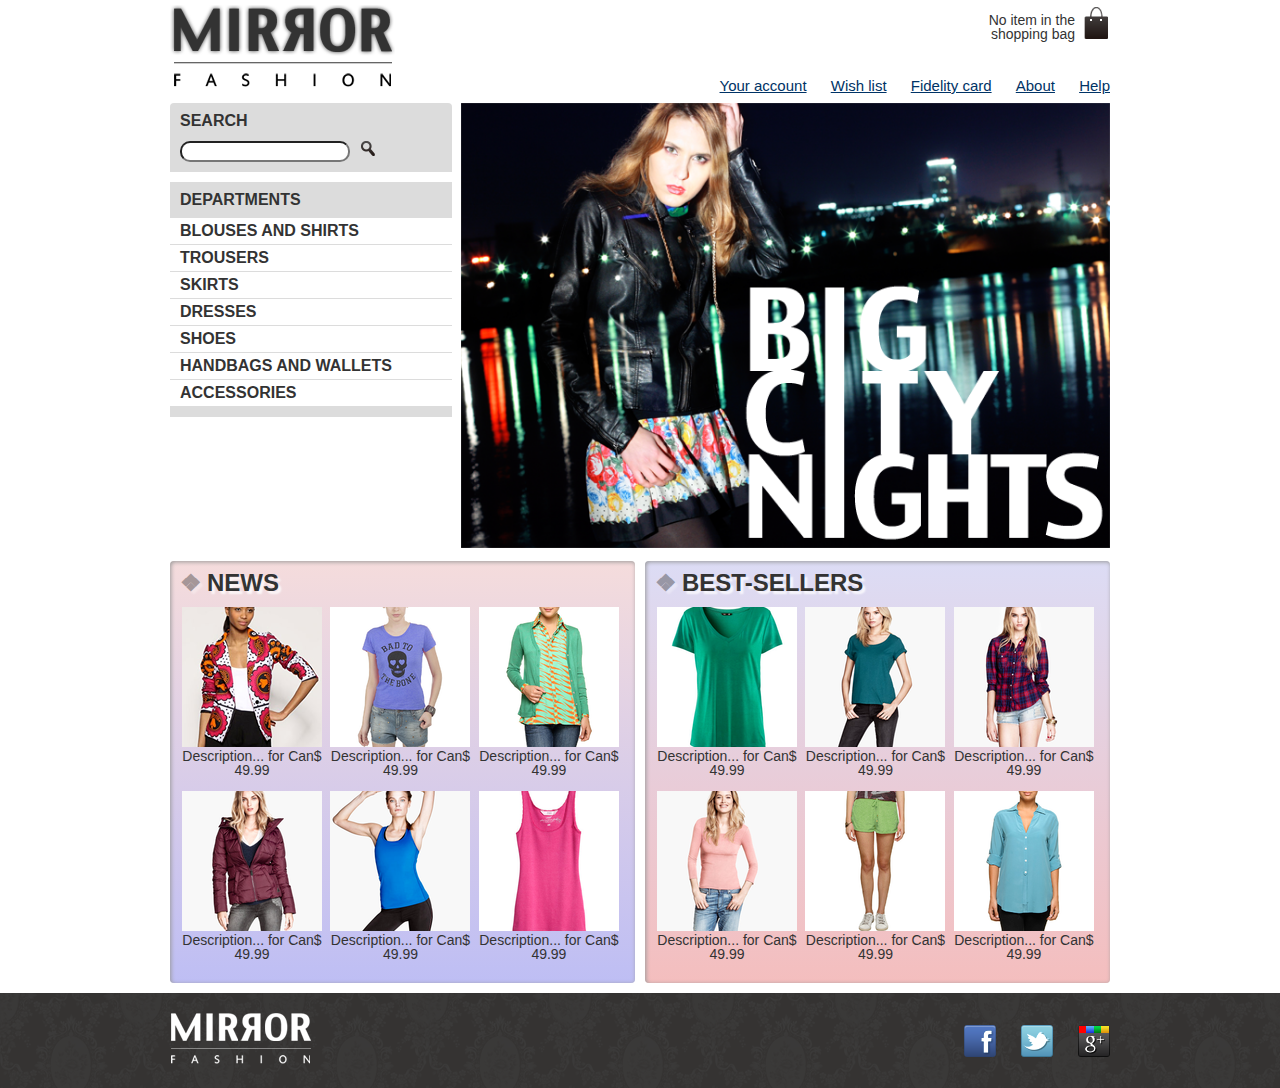
<file: index.html>
﻿<!DOCTYPE html>

<html lang="en">
<head>
    <meta charset="utf-8" />
    <meta name="viewport" content="width=device-width" />
    <title>Mirror Fashion</title>
    <link rel="stylesheet" href="css/reset.css" />
    <link rel="stylesheet" href="css/styles.css" />
</head>
<body>
    <header class="container">
        <h1><img src="img/logo.png" alt="Mirror Fashion logo" /></h1>
        <p class="shopping-bag">
            No item in the shopping bag
        </p>
        <nav class="menu-options">
            <ul>
                <li><a href="#">Your account</a></li>
                <li><a href="#">Wish list</a></li>
                <li><a href="#">Fidelity card</a></li>
                <li><a href="about.html">About</a></li>
                <li><a href="#">Help</a></li>
            </ul>
        </nav>
    </header>
    <div  class="container highlight">
        <section class="search">
            <h2>Search</h2>
            <form>
                <input type="search" />
                <button><img src="img/search.png"/></button>
            </form>
        </section>
        <section class="menu-departments">
            <h2>Departments</h2>
            <nav>
                <ul>
                    <li>
                        <a href="#">Blouses and Shirts</a>
                        <ul>
                            <li><a href="#">Short sleeve</a></li>
                            <li><a href="#">Long sleeve</a></li>
                            <li><a href="#">Social shirt</a></li>
                            <li><a href="#">Casual shirt</a></li>
                        </ul>
                    </li>
                    <li><a href="#">Trousers</a></li>
                    <li><a href="#">Skirts</a></li>
                    <li><a href="#">Dresses</a></li>
                    <li><a href="#">Shoes</a></li>
                    <li><a href="#">Handbags and Wallets</a></li>
                    <li><a href="#">Accessories</a></li>
                </ul>
            </nav>
        </section>
        <section class="banner-highlight">
            <figure>
                <img src="img/highlight-home.png" alt="Big City Nights promotion picture" />
            </figure>
        </section>
    </div>
    <div class="container panels">
        <section class="panel news">
            <h2>News</h2>
            <ol>
                <li>
                    <a href="product.html">
                        <figure>
                            <img src="img/products/miniature1.png" alt="miniature1 picture" />
                            <figcaption>Description... for Can$ 49.99</figcaption>
                        </figure>
                    </a>
                </li>
                <li>
                    <a href="product.html">
                        <figure>
                            <img src="img/products/miniature2.png" alt="miniature2 picture" />
                            <figcaption>Description... for Can$ 49.99</figcaption>
                        </figure>
                    </a>
                </li>
                <li>
                    <a href="product.html">
                        <figure>
                            <img src="img/products/miniature3.png" alt="miniature3 picture" />
                            <figcaption>Description... for Can$ 49.99</figcaption>
                        </figure>
                    </a>
                </li>
                <li>
                    <a href="product.html">
                        <figure>
                            <img src="img/products/miniature4.png" alt="miniature4 picture" />
                            <figcaption>Description... for Can$ 49.99</figcaption>
                        </figure>
                    </a>
                </li>
                <li>
                    <a href="product.html">
                        <figure>
                            <img src="img/products/miniature5.png" alt="miniature5 picture" />
                            <figcaption>Description... for Can$ 49.99</figcaption>
                        </figure>
                    </a>
                </li>
                <li>
                    <a href="product.html">
                        <figure>
                            <img src="img/products/miniature6.png" alt="miniature6 picture" />
                            <figcaption>Description... for Can$ 49.99</figcaption>
                        </figure>
                    </a>
                </li>
            </ol>
        </section>
        <section class="panel best-sellers">
            <h2>Best-sellers</h2>
            <ol>
                <li>
                    <a href="product.html">
                        <figure>
                            <img src="img/products/miniature7.png" alt="miniature7 picture" />
                            <figcaption>Description... for Can$ 49.99</figcaption>
                        </figure>
                    </a>
                </li>
                <li>
                    <a href="product.html">
                        <figure>
                            <img src="img/products/miniature8.png" alt="miniature8 picture" />
                            <figcaption>Description... for Can$ 49.99</figcaption>
                        </figure>
                    </a>
                </li>
                <li>
                    <a href="product.html">
                        <figure>
                            <img src="img/products/miniature9.png" alt="miniature9 picture" />
                            <figcaption>Description... for Can$ 49.99</figcaption>
                        </figure>
                    </a>
                </li>
                <li>
                    <a href="product.html">
                        <figure>
                            <img src="img/products/miniature10.png" alt="miniature10 picture" />
                            <figcaption>Description... for Can$ 49.99</figcaption>
                        </figure>
                    </a>
                </li>
                <li>
                    <a href="product.html">
                        <figure>
                            <img src="img/products/miniature11.png" alt="miniature11 picture" />
                            <figcaption>Description... for Can$ 49.99</figcaption>
                        </figure>
                    </a>
                </li>
                <li>
                    <a href="product.html">
                        <figure>
                            <img src="img/products/miniature12.png" alt="miniature12 picture" />
                            <figcaption>Description... for Can$ 49.99</figcaption>
                        </figure>
                    </a>
                </li>
            </ol>
        </section>
    </div>
    <footer>
        <div class="container">
            <img src="img/logo-footer.png"  alt="Mirror Fashion logo" />
            <ul class="social">
                <li>
                    <a href="http://facebook.com/mirrorfashion">Facebook</a>
                </li>
                <li>
                    <a href="http://twitter.com/mirrorfashion">Twitter</a>
                </li>
                <li>
                    <a href="http://plus.google.com/mirrorfashion">Google</a>
                </li>
            </ul>
        </div>
    </footer>
</body>
</html>
</file>
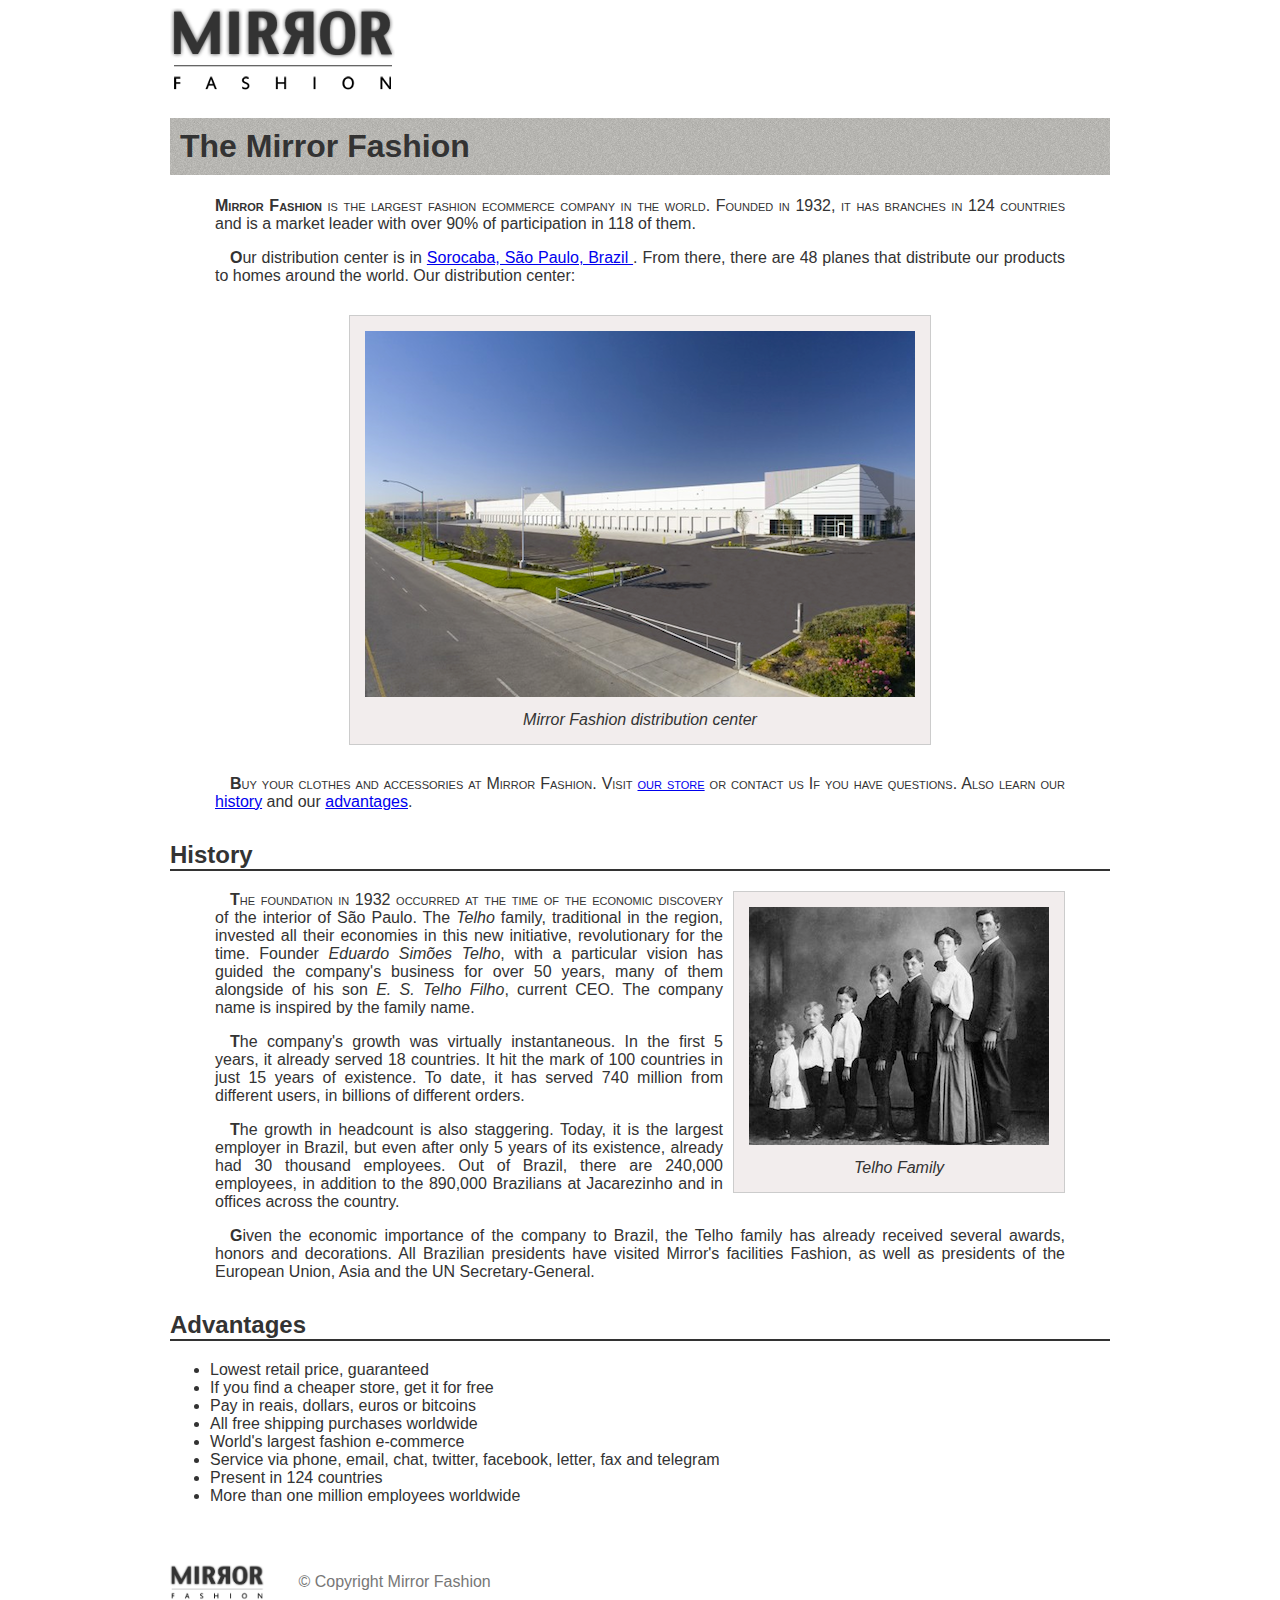
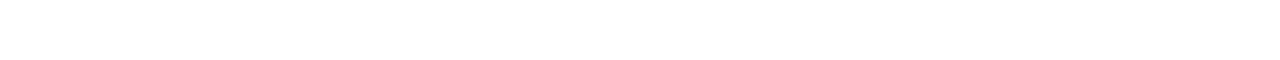
<file: about.html>
﻿<!DOCTYPE html>

<html lang="en">
<head>
    <!-- Communication to Browser --> 
    <meta charset="utf-8" />
    <title>About Mirror Fashion</title>
    <link rel="stylesheet" href="css/about.css" />
</head>
<body>
    <!-- Here is what is presented to the user -->
    <img src="img/logo.png" alt="Mirror Fashion logo" />

    <h1>The Mirror Fashion</h1>
    <p>
        <strong>Mirror Fashion</strong> is the largest fashion ecommerce company in the world.
        Founded in 1932, it has branches in 124 countries and is a market leader with over 90% of
        participation in 118 of them.
    </p>
    <p>
        Our distribution center is in
        <!-- target ="_blank" to open in another window. -->
        <!-- target ="_self" to open in the same window. It's the default. -->
        <a href="https://www.google.com/maps/place/Sorocaba+-+SP,+Brasil" target="_self">
            Sorocaba, São Paulo, Brazil
        </a>.
        From there, there are 48 planes that
        distribute our products to homes around the world. Our distribution center:
    </p>
    <figure id="distribution-center">
        <img src="img/distribution-center.png" alt="Mirror Fashion distribution center picture" />
        <figcaption>Mirror Fashion distribution center</figcaption>
    </figure>
    <p>
        Buy your clothes and accessories at Mirror Fashion. Visit <a href="index.html" target="_self">our store</a> or contact us
        If you have questions. Also learn our <a href="#history">history</a> and our <a href="#advantages">advantages</a>.
    </p>
    <h2 id="history">History</h2>
    <figure id="telho-family">
        <img src="img/telho-family.jpg" alt="Telho Family picture" />
        <figcaption>Telho Family</figcaption>
    </figure>
    <p>
        The foundation in 1932 occurred at the time of the economic discovery of the interior of São Paulo. The
        <em>Telho</em> family, traditional in the region, invested all their economies in this new initiative,
        revolutionary for the time. Founder <em>Eduardo Simões Telho</em>, with a particular vision
        has guided the company's business for over 50 years, many of them alongside
        of his son <em>E. S. Telho Filho</em>, current CEO. The company name is inspired by the family name.
    </p>
    <p>
        The company's growth was virtually instantaneous. In the first 5 years, it already served 18 countries.
        It hit the mark of 100 countries in just 15 years of existence. To date, it has served 740 million
        from different users, in billions of different orders.
    </p>
    <p>
        The growth in headcount is also staggering. Today, it is the largest employer in
        Brazil, but even after only 5 years of its existence, already had 30 thousand employees. Out of
        Brazil, there are 240,000 employees, in addition to the 890,000 Brazilians at Jacarezinho and
        in offices across the country.
    </p>
    <p>
        Given the economic importance of the company to Brazil, the Telho family has already received several awards,
        honors and decorations. All Brazilian presidents have visited Mirror's facilities
        Fashion, as well as presidents of the European Union, Asia and the UN Secretary-General.
    </p>
    <h2 id="advantages">Advantages</h2>
    <ul>
        <li> Lowest retail price, guaranteed </li>
        <li> If you find a cheaper store, get it for free </li>
        <li> Pay in reais, dollars, euros or bitcoins </li>
        <li> All free shipping purchases worldwide </li>
        <li> World's largest fashion e-commerce </li>
        <li> Service via phone, email, chat, twitter, facebook, letter, fax and telegram </li>
        <li> Present in 124 countries </li>
        <li> More than one million employees worldwide </li>
    </ul>
    <div id="footer">
        <img src="img/logo.png" alt="Mirror Fashion logo" />
        &copy; Copyright Mirror Fashion
    </div>
</body>
</html>
</file>
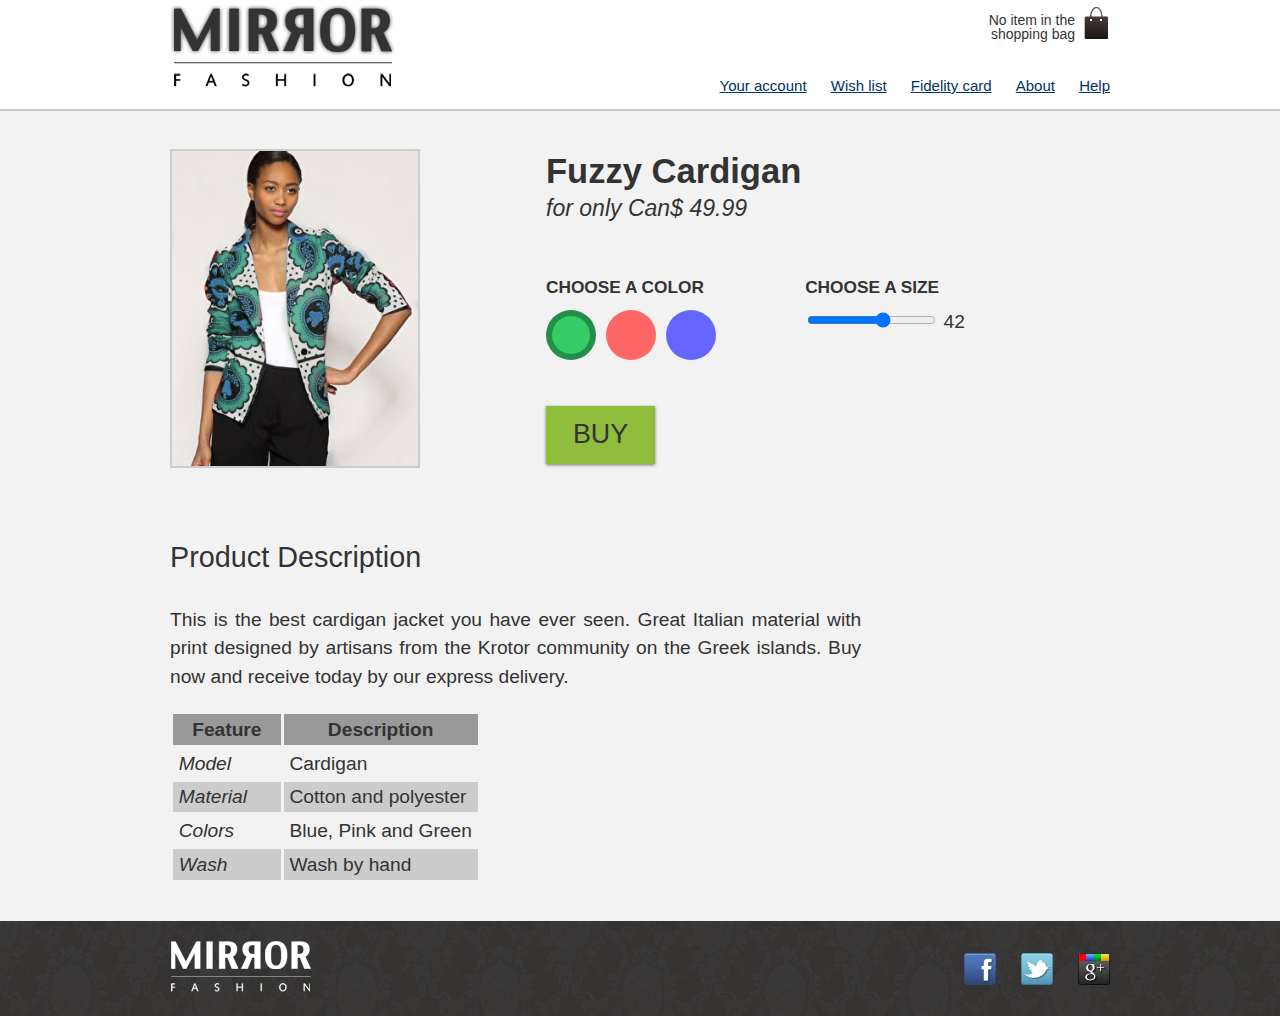
<file: product.html>
﻿<!DOCTYPE html>

<html lang="en">
<head>
    <meta charset="utf-8" />
    <meta name="viewport" content="width=device-width" />
    <title>Mirror Fashion</title>
    <link rel="stylesheet" href="css/reset.css" />
    <link rel="stylesheet" href="css/styles.css" />
    <link rel="stylesheet" href="css/product.css" />
</head>
<body>
    <header class="container">
        <h1><img src="img/logo.png" alt="Mirror Fashion logo" /></h1>
        <p class="shopping-bag">
            No item in the shopping bag
        </p>
        <nav class="menu-options">
            <ul>
                <li><a href="#">Your account</a></li>
                <li><a href="#">Wish list</a></li>
                <li><a href="#">Fidelity card</a></li>
                <li><a href="about.html">About</a></li>
                <li><a href="#">Help</a></li>
            </ul>
        </nav>
    </header>
    <div class="product-back">
        <div class="container">
            <div class="product">
                <h1>Fuzzy Cardigan</h1>
                <p>for only Can$ 49.99</p>
                <form>
                    <fieldset class="colors">
                        <legend>Choose a color</legend>
                        <input type="radio" name="color" value="green" id="green" checked />
                        <label for="green">
                            <img src="img/products/photo1-green.png" />
                        </label>
                        <input type="radio" name="color" value="pink" id="pink" />
                        <label for="pink">
                            <img src="img/products/photo1-pink.png" />
                        </label>
                        <input type="radio" name="color" value="blue" id="blue" />
                        <label for="blue">
                            <img src="img/products/photo1-blue.png" />
                        </label>
                    </fieldset>
                    <fieldset class="sizes">
                        <legend>Choose a size</legend>
                        <input type="range" min="36" max="46" value="42" step="2" name="size" id="sizeId"
                               oninput="sizeoutputId.value=sizeId.value" />
                        <output id="sizeoutputId">42</output>
                    </fieldset>

                    <button class="buy">Buy</button>

                </form>
            </div>
            <div class="details">
                <h2>Product Description</h2>
                <p>
                    This is the best cardigan jacket you have ever seen.
                    Great Italian material with print designed by artisans
                    from the Krotor community on the Greek islands.
                    Buy now and receive today by our express delivery.
                </p>
                <table>
                    <thead>
                        <tr>
                            <th>Feature</th>
                            <th>Description</th>
                        </tr>
                    </thead>
                    <tbody>
                        <tr>
                            <td>Model</td>
                            <td>Cardigan</td>
                        </tr>
                        <tr>
                            <td>Material</td>
                            <td>Cotton and polyester</td>
                        </tr>
                        <tr>
                            <td>Colors</td>
                            <td>Blue, Pink and Green</td>
                        </tr>
                        <tr>
                            <td>Wash</td>
                            <td>Wash by hand</td>
                        </tr>
                    </tbody>
                </table>
            </div>
        </div>
    </div>
    <footer>
        <div class="container">
            <img src="img/logo-footer.png" alt="Mirror Fashion logo" />
            <ul class="social">
                <li>
                    <a href="http://facebook.com/mirrorfashion">Facebook</a>
                </li>
                <li>
                    <a href="http://twitter.com/mirrorfashion">Twitter</a>
                </li>
                <li>
                    <a href="http://plus.google.com/mirrorfashion">Google</a>
                </li>
            </ul>
        </div>
    </footer>
</body>
</html>
</file>
<file: css/styles.css>
body {
    color: #333333;
    font-family: "Lucida Sans Unicode", "Lucida Grande", sans-serif;
}

header{
    position: relative;
}

.shopping-bag {
    background-image: url(../img/bag.png);
    background-repeat: no-repeat;
    background-position: top right;
    font-size: 14px;
    padding-right: 35px;
    text-align: right;
    width: 140px;
    padding-top: 8px;
    position: absolute;
    top: 0;
    right: 0;
}

.menu-options  {
    position: absolute;
    bottom: 0;
    right: 0;
}

.menu-options ul {
    font-size:15px;
}

.menu-options ul li {
   display: inline;
   margin-left: 20px;
}

.menu-options a {
    color: #003366;
}

.container {
    margin: 0 auto;
    width: 940px; 
}

.search , 
.menu-departments {
    background-color: #DCDCDC;
    font-weight: bold;
    text-transform:uppercase;
    margin-right: 10px;
    width: 230px;
    float: left;
}

.menu-departments {
    clear: left;
    margin-top: 10px;
    padding-bottom: 10px;
}

.search h2 ,
.search form ,
.menu-departments h2{
    margin: 10px;
}

.menu-departments li {
    background-color: white;
    margin-bottom: 1px; 
    padding: 5px 10px;
}

.menu-departments a {
    color: #333333;
    text-decoration: none;
}

.search input[type=search] {
    width: 170px;
    border-radius: 10px;
}

.search button{
    background-color: inherit;
    border: 0;
}

.highlight {
    /* margin between highlight and the header */
    margin-top: 10px;
}

.panel {
    margin: 10px 0;
    padding: 10px;
    width: 445px;
}

.news {
    float: left;
    background-color: #F5DCDC;
    background: linear-gradient(#F5DCDC, #BEBEF4);
}

.best-sellers {
    float: right;
    background-color: #DCDCF5;
    background: linear-gradient(#DCDCF5, #F4BEBE);
}

.panel li {
    display: inline-block;
    vertical-align: top;
    width: 140px;
    margin: 2px;
    padding-bottom: 10px;
}

.panel h2{
    font-size:24px;
    font-weight: bold;
    text-transform: uppercase;
    margin-bottom: 10px;
}

.panel a{
    color: #333333;
    font-size: 14px;
    text-align: center;
    text-decoration: none;
}

footer {
    background-image: url(../img/background-footer.png);
    clear: both;
    padding: 20px 0;
}

.social a{
    height: 32px;
    width: 32px;
    display: block;
    text-indent: -9999px;
}

.social a[href*="facebook.com"]{
    background-image: url(../img/facebook.png);
}

.social a[href*="twitter.com"] {
    background-image: url(../img/twitter.png);
}

.social a[href*="plus.google.com"] {
    background-image: url(../img/googleplus.png);
}

footer .container{
    position: relative;
}

.social { 
    position: absolute;
    top: 12px;
    right: 0;
}

.social li{
    float: left;
    margin-left: 25px;
}

.menu-options a:hover{
    color: #007DC6;
}

.menu-options a:active {
    color: #867DC6;
}

.menu-departments li ul {
    display: none;
}

.menu-departments li:hover ul{
    display: block;
}

.menu-departments ul ul li {
    background-color: #DCDCDC;
}

.menu-departments li li a::before {
    /*content: '- ';*/
    content: '\272A';
    padding-right: 3px;
}

.panel h2::before{
    content: '\2756';
    padding-right: 5px;
    opacity: 0.4;
}

.panel {
    border-radius: 4px;
    /*box-shadow: 1px 1px 4px #999999;*/
    box-shadow: inset 1px 1px 4px #999999;
}

.panel h2 {
    /*text-shadow: 3px 3px 2px #FFFFFF;*/
    text-shadow: 3px 3px 2px rgba(255,255,255, 0.8);
}

.search {
    border-top-left-radius: 4px;
    border-top-right-radius: 4px; 
}

.panel li:hover {
    /*box-shadow: 0 0 5px #333333;
    transition: box-shadow 0.7s;*/
    /**/
    background-color: rgba(255,255,255,0.8);
    box-shadow: 0 0 5px #333333;
    transition: 0.7s ease-in;
    /**/
    /*transform: scale(1.2);*/
    /**/
    transform: scale(1.2) rotate(-5deg);
}

.panel li:nth-child(2n):hover {
    transform: scale(1.2) rotate(5deg);
}

.panel li {
    transition: 0.7s ease-out; 
}

@media (max-width: 939px) {
   .container {
       width: 96%
   }

   header h1 {
       text-align: center;
   }

   header h1 img {
       max-width: 50%;
   }

   .shopping-bag {
       display: none;
   }

   .menu-options {
       position: static;
       text-align:center;
   }

   .menu-options ul li {
       display: inline-block;
       margin: 5px;
   }

   .search ,
   .menu-departments ,
   .banner-highlight img {
       margin-right: 0;
       width: 100%;
   }

   .panel {
       width: auto;
       padding-left: 5%;
   }

   .panel li {
       width: 30%;
   }

   .panel img{
       width: 100%;
   }

   footer {
       min-width: 96%;   /* to ensure the footer is at least as wide as the container */
   }

   footer img {
       max-width: 40%;
   }
  
   .social li {
       margin-left: 15px;
   }
}

@media (max-width: 400px){
    .panel figcaption {
        font-size: 50%;
    }

    .social {
        top: 3vw; /* 3% of the width of the page (vw = viewport width) 
    }

    .social li {
        margin-left: 4vw; /* 4% of the width of the page (vw = viewport width) */
    }

    .social a {
        height: 8vw; /* 8% of the width of the page (vw = viewport width) */
        width: 8vw;
        background-size: 8vw;
    }   
}

@media (min-width: 480px){
    header h1{
        margin: 5px 0;
    }

    .menu-departments{
        padding-bottom: 10px; 
        margin-bottom: 10px; 
    }

    .menu-departments nav > ul{
        column-count:2;
    }
}

@media (min-width: 720px){
    header h1 {
        text-align:left;
    }

    .menu-options {
        position: absolute;
    }

    .shopping-bag{
        display: block;
    }

    .search, 
    .menu-departments {
        margin-right: 1%; 
        width: 30%;
    }

    .menu-departments nav > ul {
        column-count: 1;
    }

    .banner-highlight img {
        width: 69%;
    }
}
</file>
<file: css/about.css>
/*p {
    color: red;
    background-color: aquamarine;
    line-height : 14px;
    letter-spacing : 5px;
    word-spacing : 10px;
    text-indent: 100px;
}
p:hover {
    font-weight : bold;
}*/

body {
    color : #333333;
    font-family : "Lucida Sans Unicode", "Lucida Grande", sans-serif;
    margin-left : auto;
    margin-right: auto;   
    width : 940px;
}

h1 {
    background-image: url(../img/about-background.jpg);
    padding: 10px;
}

h2{
    border-bottom : 2px solid #333333;
    margin-top : 30px;
    
}

p {
    padding: 0 45px;
    text-indent: 15px;
    text-align: justify;
}

figure {
    background-color : #F2EDED;
    border : 1px solid #CCCCCC;
    text-align: center;
    padding: 15px;
    margin: 30px;
}

figcaption {
    font-style : italic;
    margin-top : 10px;
}

#distribution-center {
    margin-left: auto;
    margin-right: auto;
    width: 550px;
}

#footer {
    color: #777777;
    margin: 30px 0;
    padding: 30px 0;
}

#footer img {
    margin-right: 30px;
    vertical-align: middle;
    width: 94px;
}

#telho-family {
    float: right;
    margin: 0 45px 10px 10px;
    /* 45px to the right --> alignment to paragraph (p)*/
}

p::first-letter {
    font-weight: bold;
}

h1+p {
    text-indent: 0;
}

/*body>p:first-of-type {
    text-indent: 0;
}*/

:not(p)+p::first-line {
    font-variant : small-caps;
}
</file>
<file: css/product.css>
.colors label::after{
    content: '';
    display: block;

    border-radius: 50%;
    width:  50px;
    height: 50px; 
}

label[for=green]::after{
    background-color: #33CC66;
}

label[for=pink]::after {
    background-color: #FF6666;
}

label[for=blue]::after {
    background-color: #6666FF;
}

.colors input:checked+label::after {
    border: 6px solid rgba(0,0,0,0.3);
}

.colors label::after {
    box-sizing: border-box; /* so border will not grow the disks */

    border: 6px solid rgba(0,0,0,0);
    transition: 1s;
}

.colors label:hover::after {
    border: 6px solid rgba(0,0,0,0.1);
    cursor: pointer;
}

/*.colors label:hover{
    cursor: pointer;
}*/

.colors input[type="radio"] {
    display: none;
}

.colors input:not(:checked)+label img {
    display:none;
}

.colors {
    position: relative;
    padding-top: 90px; 
}

.colors label::after{
    position:absolute;
    top: 30px;
}

label[for=green]::after {
    left: 0;
}

label[for=pink]::after {
   left: 60px;
}

label[for=blue]::after {
    left: 120px;
}

.colors legend{
    position: absolute;
    top: 0;
    left: 0;
}

.colors label img {
    display: block;
    max-width: 100%;
}

.product {
    color: #333333;
    line-height: 1.3;
    margin-top: 2em;
}

.product h1 {
    font-size: 1.8em;
    font-weight: bold;
}

.product p{
    font-size: 1.2em;
    font-style: italic;
    margin-bottom: 1em;
}

/* CSS3 font property (values between [] are optional */
/* font : [font-style] [font-variant] [font-weight] font-size/[line-height] font-family */
.product legend {
    display: block;
    font: bold 0.9em/2.5 Arial;
    text-transform: uppercase;
}

.buy {
    background: #91BD3C;
    border: none;
    color: #333333;

    font-size: 1.4em;
    text-transform: uppercase;

    box-shadow: 0 1px 3px #777777;

    display: block;
    padding: 0.5em 1em;
    margin: 1em 0;
}

@media (min-width: 630px){

    .product{
        position: relative; 
        padding-left: 40%;

        font-size: 1.2em;
    }

    .colors {
        position: static; 
        padding:0;
    }

    .colors legend {
        position: static;
    }

    .colors label img {
        position: absolute;
        top: 0; 
        left: 0;

        max-width: 35%;
        max-height: 100%
    }

    .colors label::after{
        position: static;
        float: left; 

        margin-right: 10px;
    }

    fieldset {
        display: inline-block;
        vertical-align: top;

        margin: 1em 0; 
        min-width: 240px;
        width : 45%;
    }
}

.details {
    padding: 2em 0;
}

.details h2 {
    font-size: 1.5em;
    line-height: 2;
}

.details p {
    margin: 1em 0;
    font-size: 1em;
    line-height: 1.5;
    max-width: 36em;
    text-align: justify;
}

@media (min-width: 500px) { 
    .details{
        font-size: 1.2em;
    }
}

table {
    /*border: 1px solid black;*/ 
    border-spacing: 0.2em;
    border-collapse: separate;
  
}

thead {
    background-color: #999999;
}

thead th {
    /*border: 1px solid black;*/
    font-weight: bold;
    padding: 0.3em 1em; 
    text-align: center;    
}

td {
    /*border: 1px solid black;*/
    padding: 0.3em; 
}

tr:nth-child(2n){
    background-color: #CCCCCC;
}

td:first-child {
    font-style: italic;
}

.product-back {
    background-color: #F2F2F2;
    margin-top: 1em;
    border-top: 2px solid #CCCCCC;
}

.colors label img {
    border: 2px solid #CCCCCC;
}
</file>
